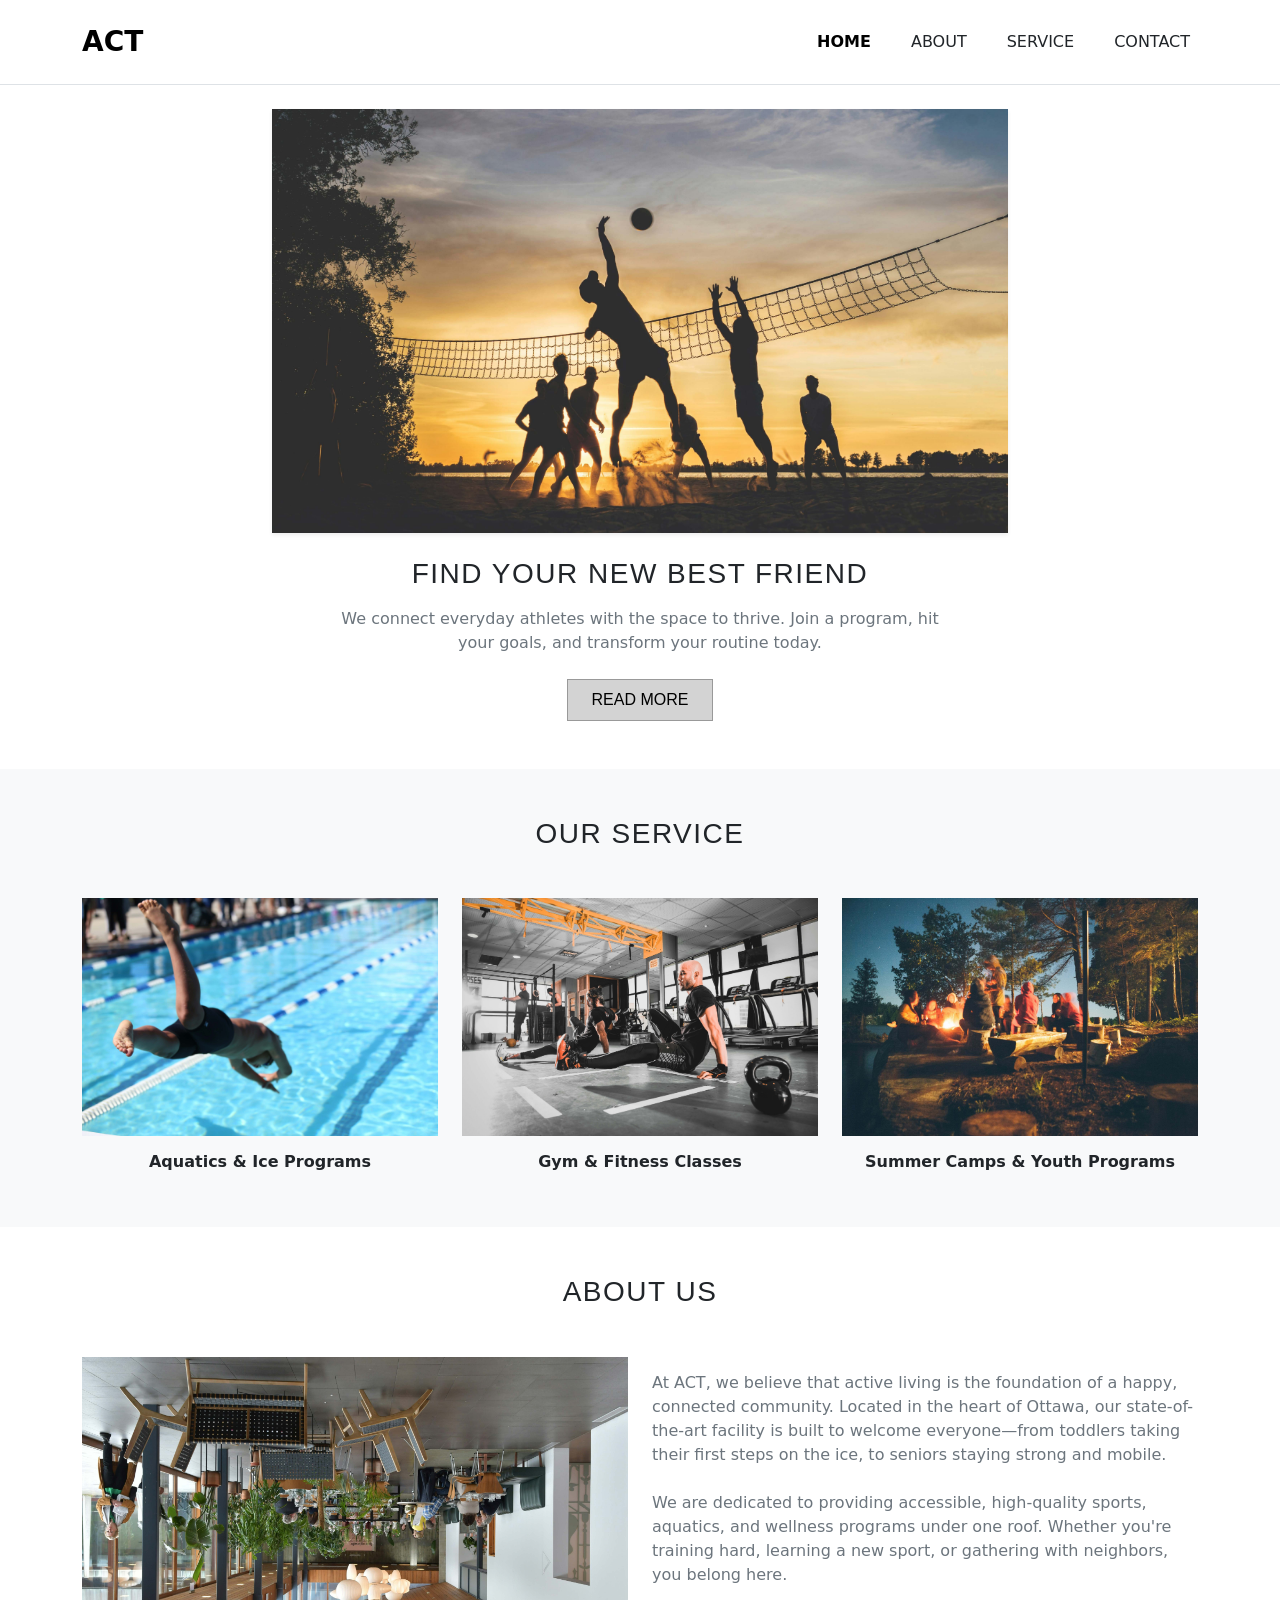
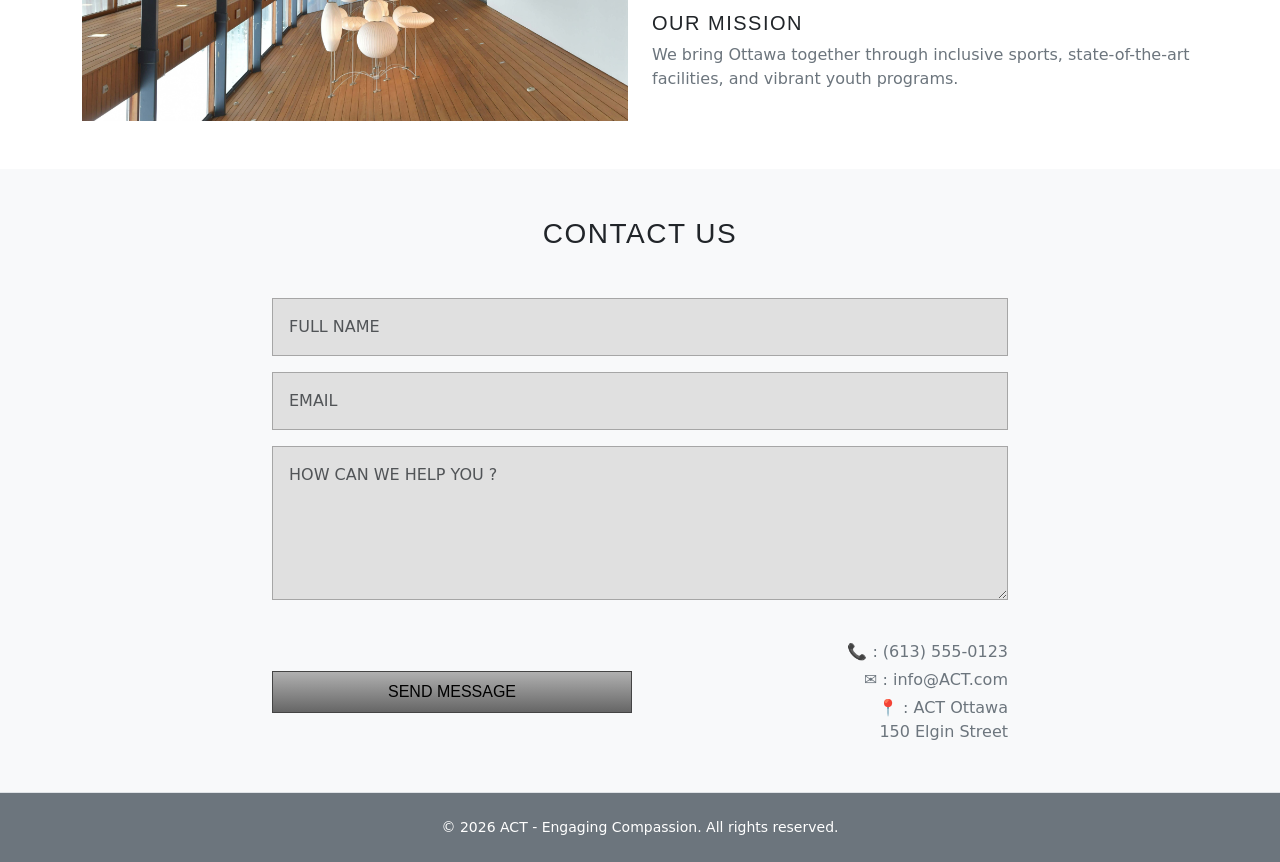
<file: index.html>
<!DOCTYPE html>
<html lang="en">
<head>
  <meta charset="UTF-8">
  <meta name="viewport" content="width=device-width, initial-scale=1.0">
  <title>ACT - Home</title>
 
  <link href="https://cdn.jsdelivr.net/npm/bootstrap@5.3.3/dist/css/bootstrap.min.css" rel="stylesheet">
 
  <link rel="stylesheet" href="https://cdnjs.cloudflare.com/ajax/libs/animate.css/4.1.1/animate.min.css">
  
  <link rel="stylesheet" href="css/style.css">
</head>
<body>

  <a class="skip-link" href="#main-content">Skip to main content</a>

  <!-- Header / Navigation -->
  <header>
    <nav class="navbar navbar-expand-lg navbar-light bg-white pt-3 pb-3 border-bottom" aria-label="Main navigation">
      <div class="container">
        <a class="navbar-brand fw-bold fs-3 animate__animated animate__fadeIn" href="index.html">ACT</a>
        <button class="navbar-toggler" type="button" data-bs-toggle="collapse" data-bs-target="#navbarNav" aria-controls="navbarNav" aria-expanded="false" aria-label="Toggle navigation">
          <span class="navbar-toggler-icon"></span>
        </button>
        <div class="collapse navbar-collapse justify-content-end" id="navbarNav">
          <ul class="navbar-nav gap-lg-4">
            <li class="nav-item"><a class="nav-link active fw-bold" aria-current="page" href="index.html">HOME</a></li>
            <li class="nav-item"><a class="nav-link text-dark" href="about.html">ABOUT</a></li>
            <li class="nav-item"><a class="nav-link text-dark" href="services.html">SERVICE</a></li>
            <li class="nav-item"><a class="nav-link text-dark" href="#contact-section">CONTACT</a></li>
          </ul>
        </div>
      </div>
    </nav>
  </header>

  <!-- Main Content Area -->
  <main id="main-content">

    <!-- Section 1: Hero Banner -->
    <section class="content-section text-center pt-4">
      <div class="container">
        <div class="row justify-content-center">
          <div class="col-12 col-md-10 col-lg-8">
            <img src="images/hero (1).jpg" 
                 srcset="images/hero (1) 400w, images/hero (1) 800w" 
                 sizes="(max-width: 600px) 400px, 800px" 
                 class="img-fluid mb-4 shadow-sm" 
                 alt="Silhouetted active group playing volleyball during sunset">
            <h1 class="custom-heading fs-3 mb-3 animate__animated animate__fadeInUp">FIND YOUR NEW BEST FRIEND</h1>
            <p class="mx-auto text-secondary mb-4" style="max-width: 600px;">
              We connect everyday athletes with the space to thrive. Join a program, hit your goals, and transform your routine today.
            </p>
            <a href="about.html" class="btn btn-custom px-4 py-2">READ MORE</a>
          </div>
        </div>
      </div>
    </section>

    <!-- Section 2: Services Grid -->
    <section class="content-section bg-light text-center">
      <div class="container">
        <h2 class="custom-heading fs-3 mb-5">OUR SERVICE</h2>
        <div class="row g-4 justify-content-center">
          <div class="col-12 col-md-4">
            <img src="images/aqua.jpg" 
                 srcset="images/aqua.jpg 300w, images/aqua.jpg 600w" 
                 sizes="(max-width: 768px) 300px, 600px" 
                 class="img-fluid mb-3 img-fit" 
                 alt="Aquatics and swimming pool facility">
            <h3 class="fs-6 fw-bold">Aquatics &amp; Ice Programs</h3>
          </div>
          <div class="col-12 col-md-4">
            <img src="images/gym.jpg" 
                 srcset="images/gym.jpg 300w, images/gym.jpg 600w" 
                 sizes="(max-width: 768px) 300px, 600px" 
                 class="img-fluid mb-3 img-fit" 
                 alt="Modern gym equipment and training space">
            <h3 class="fs-6 fw-bold">Gym &amp; Fitness Classes</h3>
          </div>
          <div class="col-12 col-md-4">
            <img src="images/Untitled design.jpg" 
                 srcset="images/Untitled design.jpg 300w, images/Untitled design.jpg 600w" 
                 sizes="(max-width: 768px) 300px, 600px" 
                 class="img-fluid mb-3 img-fit" 
                 alt="Outdoor summer camp activities area">
            <h3 class="fs-6 fw-bold">Summer Camps &amp; Youth Programs</h3>
          </div>
        </div>
      </div>
    </section>

    <!-- Section 3: About Us -->
    <section class="content-section">
      <div class="container">
        <h2 class="custom-heading fs-3 text-center mb-5">ABOUT US</h2>
        <div class="row align-items-center g-4">
          <div class="col-12 col-md-6">
            <img src="images/about.jpg" 
                 srcset="images/about.jpg 400w, images/about.jpg 600w" 
                 sizes="(max-width: 768px) 400px, 600px" 
                 class="img-fluid w-100" 
                 alt="Interior architectural view of the facility lounge">
          </div>
          <div class="col-12 col-md-6">
            <p class="text-secondary mb-4">
              At ACT, we believe that active living is the foundation of a happy, connected community. Located in the heart of Ottawa, our state-of-the-art facility is built to welcome everyone—from toddlers taking their first steps on the ice, to seniors staying strong and mobile.
            </p>
            <p class="text-secondary mb-4">
              We are dedicated to providing accessible, high-quality sports, aquatics, and wellness programs under one roof. Whether you're training hard, learning a new sport, or gathering with neighbors, you belong here.
            </p>
            <h3 class="custom-heading fs-5 mt-4 mb-2">OUR MISSION</h3>
            <p class="text-secondary">
              We bring Ottawa together through inclusive sports, state-of-the-art facilities, and vibrant youth programs.
            </p>
          </div>
        </div>
      </div>
    </section>

    <!-- Section 4: Contact Us -->
    <section id="contact-section" class="content-section bg-light">
      <div class="container">
        <h2 class="custom-heading fs-3 text-center mb-5">CONTACT US</h2>
        <div class="row justify-content-center">
          <div class="col-12 col-lg-8">
            <form action="#" method="post" aria-label="Contact form">
              <div class="mb-3">
                <label for="fullName" class="form-label visually-hidden">Full Name</label>
                <input type="text" class="form-control custom-input p-3" id="fullName" placeholder="FULL NAME" required>
              </div>
              <div class="mb-3">
                <label for="emailAddress" class="form-label visually-hidden">Email</label>
                <input type="email" class="form-control custom-input p-3" id="emailAddress" placeholder="EMAIL" required>
              </div>
              <div class="mb-3">
                <label for="message" class="form-label visually-hidden">How Can We Help You?</label>
                <textarea class="form-control custom-input p-3" id="message" rows="5" placeholder="HOW CAN WE HELP YOU ?" required></textarea>
              </div>
              <div class="row align-items-center mt-4 g-3">
                <div class="col-12 col-sm-6">
                  <button type="submit" class="btn btn-dark-custom px-4 py-2 w-100 w-sm-auto">SEND MESSAGE</button>
                </div>
                <div class="col-12 col-sm-6 text-sm-end text-secondary fs-7">
                  <p class="mb-1">📞 : (613) 555-0123</p>
                  <p class="mb-1">✉ : info@ACT.com</p>
                  <p class="mb-0">📍 : ACT Ottawa<br>150 Elgin Street</p>
                </div>
              </div>
            </form>
          </div>
        </div>
      </div>
    </section>

  </main>

  <!-- Footer -->
  <footer class="bg-secondary text-white text-center py-4 border-top">
    <div class="container">
      <p class="mb-0 small">&copy; 2026 ACT - Engaging Compassion. All rights reserved.</p>
    </div>
  </footer>

  <!-- Bootstrap JS -->
  <script src="https://cdn.jsdelivr.net/npm/bootstrap@5.3.3/dist/js/bootstrap.bundle.min.js"></script>
</body>
</html>
</file>
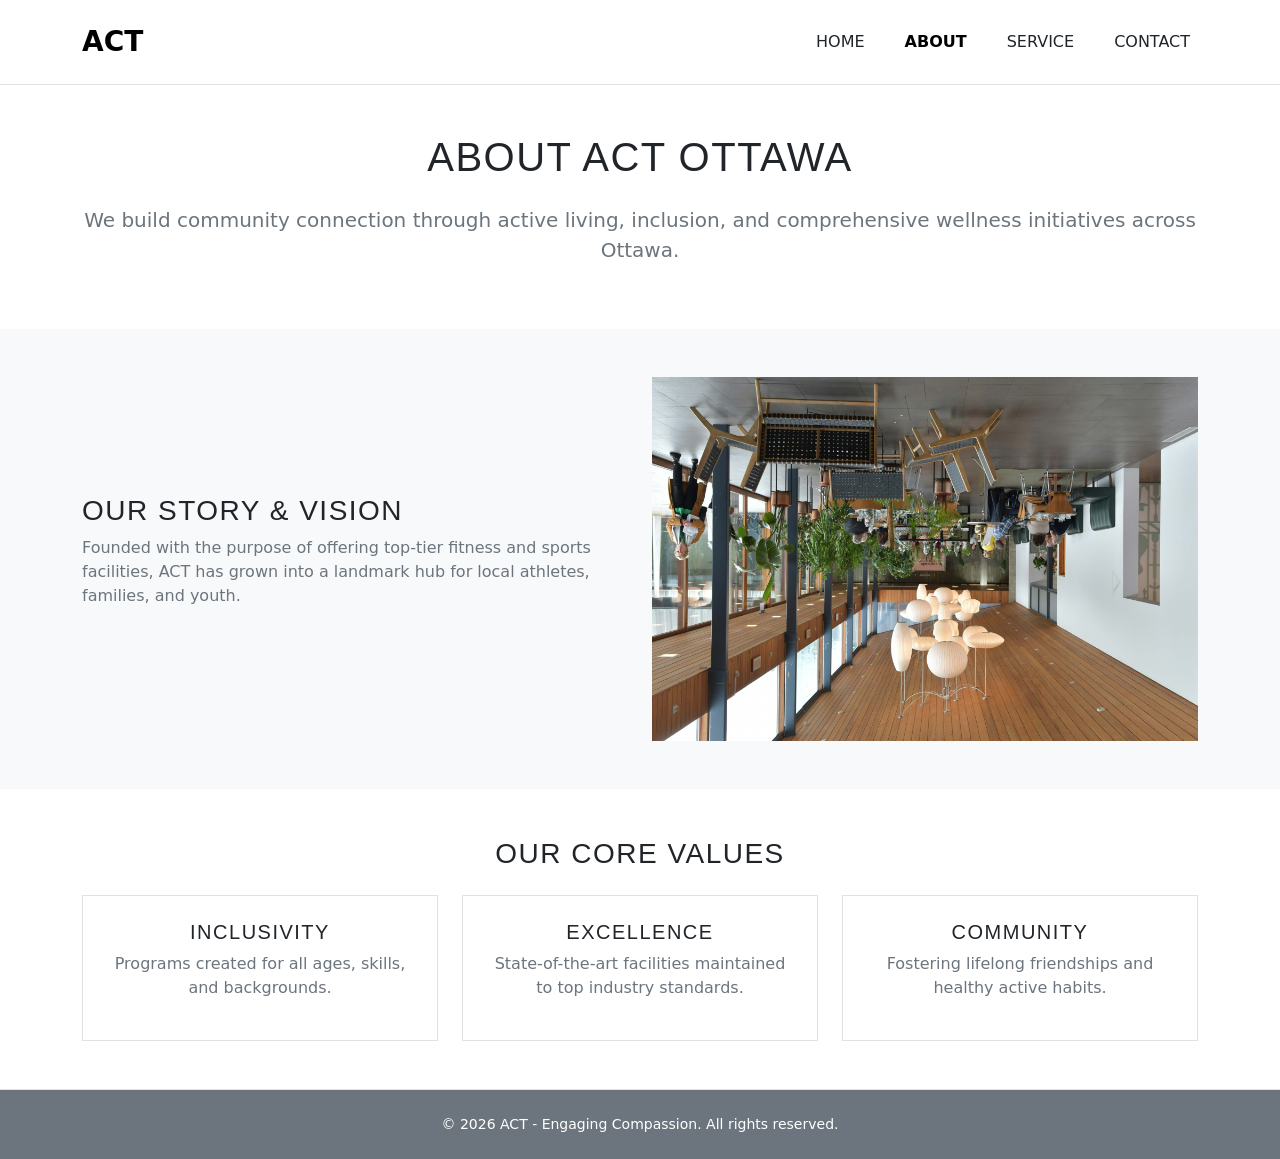
<file: about.html>
<!DOCTYPE html>
<html lang="en">
<head>
  <meta charset="UTF-8">
  <meta name="viewport" content="width=device-width, initial-scale=1.0">
  <title>ACT - About Us</title>
  <link href="https://cdn.jsdelivr.net/npm/bootstrap@5.3.3/dist/css/bootstrap.min.css" rel="stylesheet">
  <link rel="stylesheet" href="https://cdnjs.cloudflare.com/ajax/libs/animate.css/4.1.1/animate.min.css">
  <link rel="stylesheet" href="css/style.css">
</head>
<body>

  <a class="skip-link" href="#main-content">Skip to main content</a>

  <header>
    <nav class="navbar navbar-expand-lg navbar-light bg-white pt-3 pb-3 border-bottom" aria-label="Main navigation">
      <div class="container">
        <a class="navbar-brand fw-bold fs-3" href="index.html">ACT</a>
        <button class="navbar-toggler" type="button" data-bs-toggle="collapse" data-bs-target="#navbarNav" aria-controls="navbarNav" aria-expanded="false" aria-label="Toggle navigation">
          <span class="navbar-toggler-icon"></span>
        </button>
        <div class="collapse navbar-collapse justify-content-end" id="navbarNav">
          <ul class="navbar-nav gap-lg-4">
            <li class="nav-item"><a class="nav-link text-dark" href="index.html">HOME</a></li>
            <li class="nav-item"><a class="nav-link active fw-bold" aria-current="page" href="about.html">ABOUT</a></li>
            <li class="nav-item"><a class="nav-link text-dark" href="services.html">SERVICE</a></li>
            <li class="nav-item"><a class="nav-link text-dark" href="index.html#contact-section">CONTACT</a></li>
          </ul>
        </div>
      </div>
    </nav>
  </header>

  <main id="main-content">
    <!-- Section 1 -->
    <section class="content-section">
      <div class="container text-center">
        <h1 class="custom-heading mb-4 animate__animated animate__fadeInDown">ABOUT ACT OTTAWA</h1>
        <p class="lead text-secondary max-w-75 mx-auto">We build community connection through active living, inclusion, and comprehensive wellness initiatives across Ottawa.</p>
      </div>
    </section>

    <!-- Section 2 -->
    <section class="content-section bg-light">
      <div class="container">
        <div class="row align-items-center g-4">
          <div class="col-12 col-md-6">
            <h2 class="custom-heading fs-3">OUR STORY &amp; VISION</h2>
            <p class="text-secondary">Founded with the purpose of offering top-tier fitness and sports facilities, ACT has grown into a landmark hub for local athletes, families, and youth.</p>
          </div>
          <div class="col-12 col-md-6">
            <img src="images/about.jpg" 
                 srcset="images/about.jpg 400w, images/about.jpg" 
                 sizes="(max-width: 768px) 400px, 600px" 
                 class="img-fluid" alt="Person standing outdoors in nature representing wellness">
          </div>
        </div>
      </div>
    </section>

    <!-- Section 3 -->
    <section class="content-section text-center">
      <div class="container">
        <h2 class="custom-heading fs-3 mb-4">OUR CORE VALUES</h2>
        <div class="row g-4">
          <div class="col-12 col-md-4">
            <div class="p-4 border bg-white h-100">
              <h3 class="custom-heading fs-5">Inclusivity</h3>
              <p class="text-secondary">Programs created for all ages, skills, and backgrounds.</p>
            </div>
          </div>
          <div class="col-12 col-md-4">
            <div class="p-4 border bg-white h-100">
              <h3 class="custom-heading fs-5">Excellence</h3>
              <p class="text-secondary">State-of-the-art facilities maintained to top industry standards.</p>
            </div>
          </div>
          <div class="col-12 col-md-4">
            <div class="p-4 border bg-white h-100">
              <h3 class="custom-heading fs-5">Community</h3>
              <p class="text-secondary">Fostering lifelong friendships and healthy active habits.</p>
            </div>
          </div>
        </div>
      </div>
    </section>
  </main>

  <footer class="bg-secondary text-white text-center py-4 border-top">
    <div class="container">
      <p class="mb-0 small">&copy; 2026 ACT - Engaging Compassion. All rights reserved.</p>
    </div>
  </footer>

  <script src="https://cdn.jsdelivr.net/npm/bootstrap@5.3.3/dist/js/bootstrap.bundle.min.js"></script>
</body>
</html>
</file>
<file: css/style.css>
/* CSS Custom Properties Overriding Bootstrap Defaults */
:root {
  --bs-primary: #5a5a5a;
  --bs-primary-hover: #333333;
  --bs-body-bg: #ffffff;
  --bs-body-color: #212529;
  --bs-font-sans-serif: system-ui, -apple-system, "Segoe UI", Roboto, "Helvetica Neue", Arial, sans-serif;
  --heading-font-family: 'Impact', 'Arial Black', sans-serif;
}


.skip-link {
  position: absolute;
  top: -40px;
  left: 0;
  background: #000;
  color: #fff;
  padding: 8px 16px;
  z-index: 1050;
  transition: top 0.2s ease-in-out;
}

.skip-link:focus {
  top: 0;
}

/* Custom Font Style matching layout headings */
.custom-heading {
  font-family: var(--heading-font-family);
  letter-spacing: 1.5px;
  text-transform: uppercase;
}

/* Transitions for Buttons & Links */
a, .btn {
  transition: all 0.3s ease-in-out;
}

.btn-custom {
  background-color: #d3d3d3;
  color: #000000;
  border: 1px solid #999999;
  border-radius: 0;
  text-transform: uppercase;
  font-family: var(--heading-font-family);
}

.btn-custom:hover, 
.btn-custom:focus {
  background-color: var(--bs-primary-hover);
  color: #ffffff;
  border-color: #000000;
  box-shadow: 0 4px 8px rgba(0, 0, 0, 0.2);
}

.btn-dark-custom {
  background: linear-gradient(180deg, #b0b0b0 0%, #666666 100%);
  color: #000000;
  border: 1px solid #444444;
  border-radius: 0;
  font-family: var(--heading-font-family);
}

.btn-dark-custom:hover,
.btn-dark-custom:focus {
  background: linear-gradient(180deg, #444444 0%, #111111 100%);
  color: #ffffff;
}

/* Custom Form Fields matching wireframe */
.custom-input {
  background-color: #e0e0e0;
  border: 1px solid #a6a6a6;
  border-radius: 0;
}

.custom-input:focus {
  background-color: #ffffff;
  border-color: #333333;
  box-shadow: 0 0 0 0.25rem rgba(0, 0, 0, 0.15);
}

/* Section Spacing */
.content-section {
  padding-top: 3rem;
  padding-bottom: 3rem;
}

/* Image adjustments */
.img-fit {
  width: 100%;
  height: auto;
  object-fit: cover;
}
</file>
